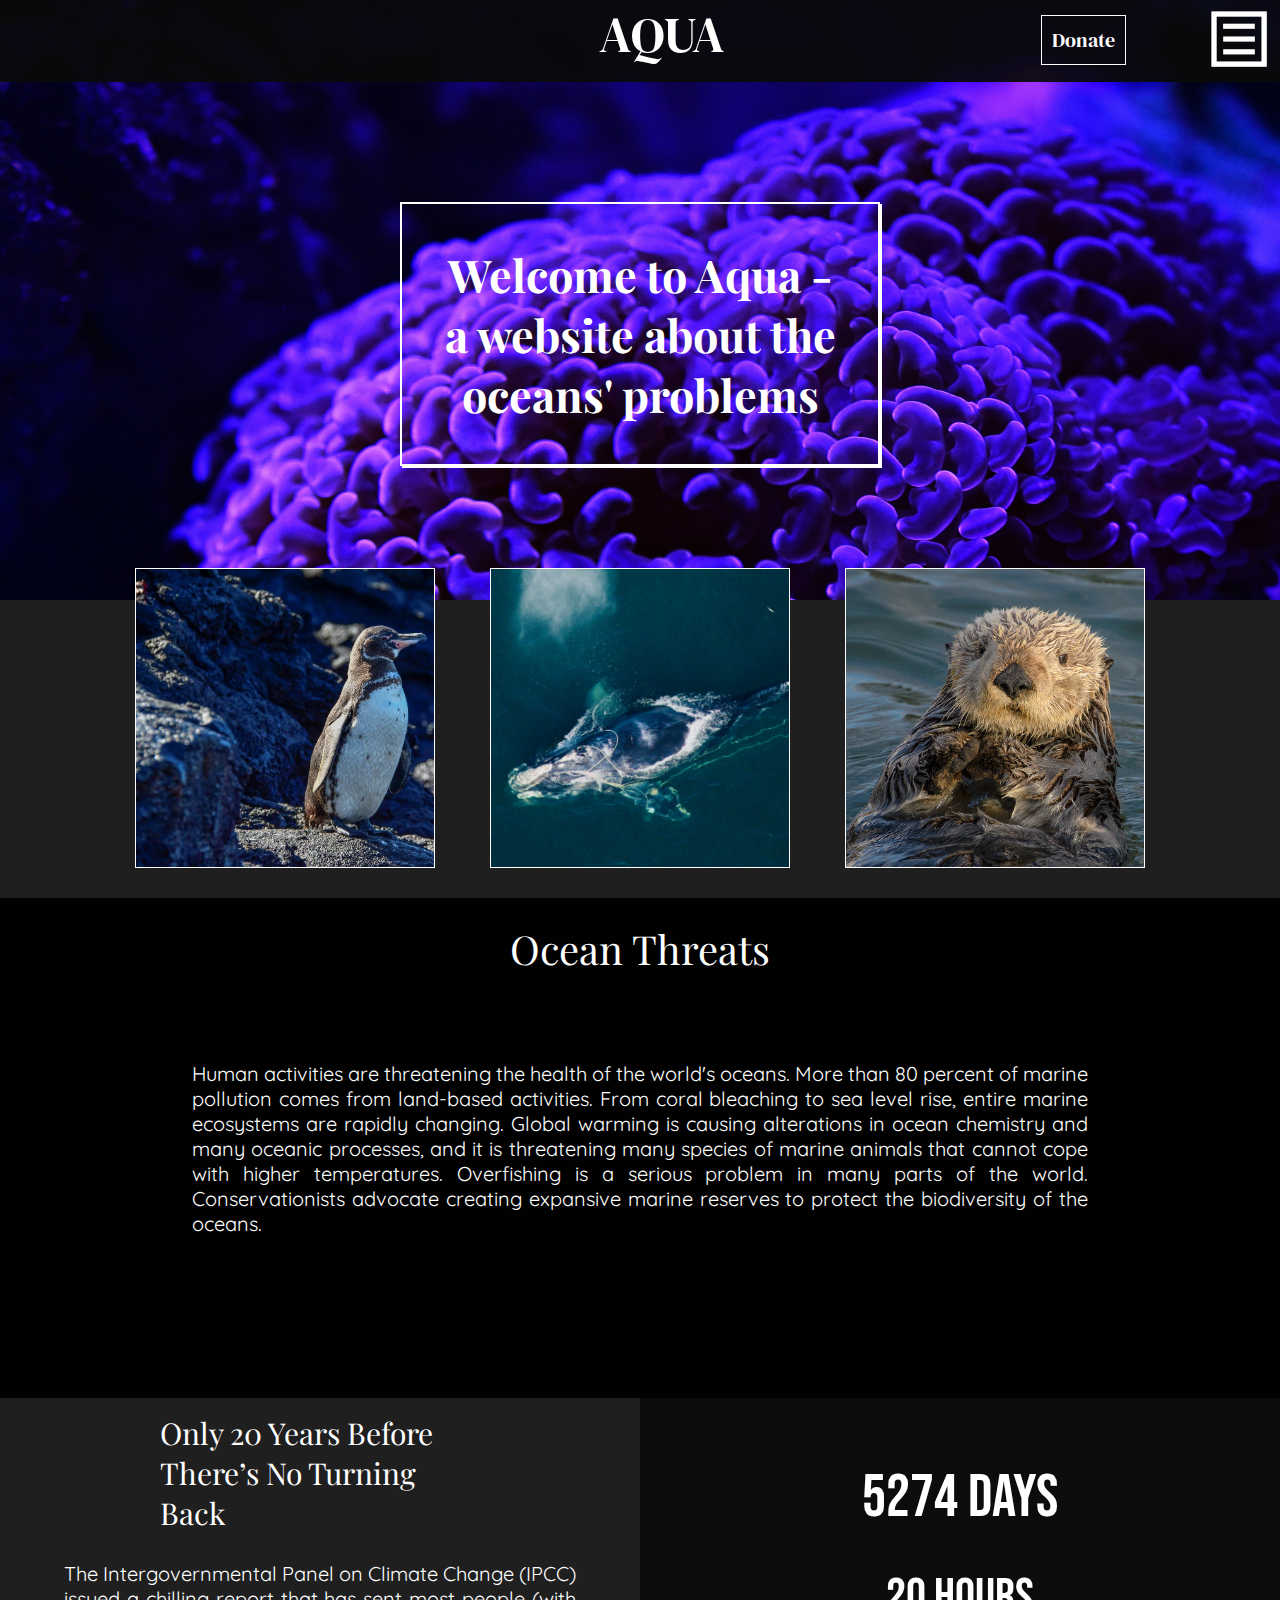
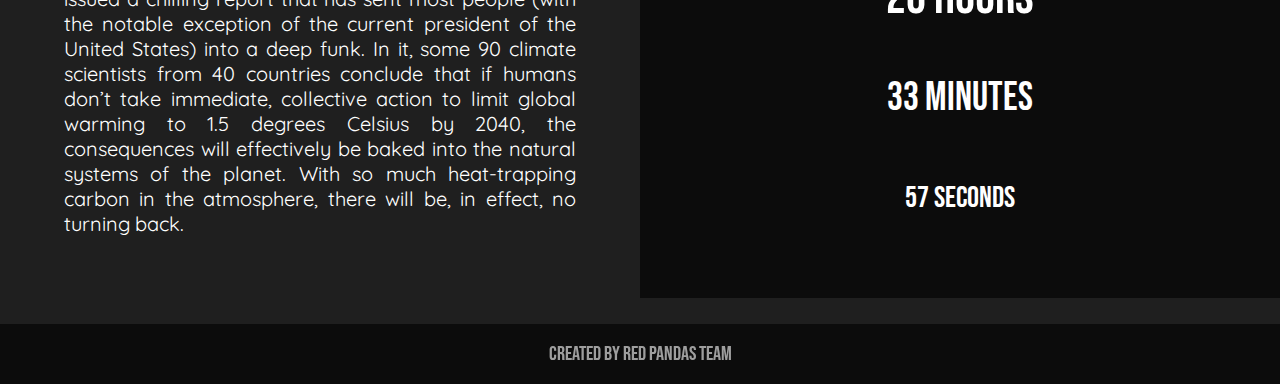
<file: Aqua Website Project/index.html>
<!DOCTYPE html>

<html>

<head>
    <meta name="viewport" content="width=device-width, initial-scale=1">
    <title>Home</title>
    <link rel="stylesheet" href="CSS/main-style.css">
    <link rel="stylesheet" href="CSS/index-style.css">
    <link rel="preconnect" href="https://fonts.gstatic.com">
    <link
        href="https://fonts.googleapis.com/css2?family=Bebas+Neue&family=DM+Serif+Display:ital@0;1&family=Oswald:wght@200;300&family=Playfair+Display:ital,wght@0,400;0,500;0,600;0,700;0,800;0,900;1,400;1,500;1,600;1,700;1,800;1,900&family=Quicksand:wght@300;400;500;600;700&display=swap"
        rel="stylesheet">
</head>

<body>

    <!-- ------------------------------Create navigation bar----------------------------------- -->

    <div id="navbackgrnd">
    </div>

    <nav>
        <div class="nav-back">
            <div id="title">AQUA</div>
            <a href="HTML/donate-form.html">
                <div id="donate">
                    Donate
                </div>
            </a>

            <div class="dropdown">
                <button class="drop-button" onclick="openNav()">

                    <img src="images/icon.png" id="nav-icon">

                </button>
            </div>
        </div>
    </nav>

    <div id="mySidenav" class="sidenav">
        <button class="closebtn" onclick="closeNav()">&times;</button>
        <a href="index.html" id="act-tab">Home</a>
        <a href="HTML/sea-pollution.html">Sea pollution</a>
        <a href="HTML/endangered-animals.html">Endangered animals</a>
        <a href="HTML/global-warming.html">Global warming</a>
    </div>

    <!-- ------------------------------Create title----------------------------------- -->

    <header>
        <p id="tit1">Welcome to Aqua - a website about the oceans' problems</p>
    </header>

    <!-- ------------------------------Create 3 textboxes------------------------------------->

    <div class="textboxes">
        <a href="https://en.wikipedia.org/wiki/Galapagos_Penguin">
            <div class="hvrbox">

                <img src="images/image-15.jpg" class="hvrbox-layer_bottom">

                <div class="hvrbox-layer_top">
                    <div class="hvrbox-text">This tropical Penguin is endemic to the Galápagos Islands, and is the only
                        penguin species which lives so far north. They have adapted to survive in warmer climes, and
                        spend the majority of their time in the water.</div>
                </div>

            </div>
        </a>
        <a href="https://en.wikipedia.org/wiki/North_Atlantic_right_whale">
            <div class="hvrbox">

                <img src="images/image-19.jpg" class="hvrbox-layer_bottom">

                <div class="hvrbox-layer_top">
                    <div class="hvrbox-text">There are only around 400 North Atlantic Right Whales left in our oceans.
                        Due to a great deal of oily blubber they carry, these whales were targeted heavily by hunters
                        and almost reached extinction in the early 20th Century until a ban was put in place in 1937.
                    </div>
                </div>

            </div>
        </a>
        <a href="https://en.wikipedia.org/wiki/Sea_Otter">
            <div class="hvrbox">

                <img src="images/image-13.jpg" class="hvrbox-layer_bottom">

                <div class="hvrbox-layer_top">
                    <div class="hvrbox-text">The Sea Otter is one of the smallest endangered ocean species. If you’re
                        hoping to spot one of these cuties in the wild, they are most commonly found in California. Sea
                        Otters play a vital role in our ecosystem by feeding on sea urchins which help keep kelp forests
                        thriving.</div>
                </div>

            </div>
        </a>
    </div>

    <!-- ------------------------------General Text------------------------------------->

    <div class="gen-inf">
        <div class="gen-back">
            <div class="gen-title">
                Ocean Threats
            </div>
            <div class="gen-text">
                <p>Human activities are threatening the health of the world's oceans. More than 80 percent of marine
                    pollution comes from land-based activities. From coral bleaching to sea level rise, entire marine
                    ecosystems are rapidly changing.

                    Global warming is causing alterations in ocean chemistry and many oceanic processes, and it is
                    threatening many species of marine animals that cannot cope with higher temperatures. Overfishing is
                    a serious problem in many parts of the world. Conservationists advocate creating expansive marine
                    reserves to protect the biodiversity of the oceans.</p>
            </div>
        </div>
    </div>

    <!-- ------------------------------Create text and timer------------------------------------->

    <div class="tim-cont">
        <div id="timer">
            <div id="days"></div>
            <div id="hours"></div>
            <div id="minutes"></div>
            <div id="seconds"></div>
        </div>
        <div id="tim-text">
            <div id="tim-title">
                Only 20 Years Before There’s No Turning Back
            </div>
            <p>The Intergovernmental Panel on Climate Change (IPCC) issued a chilling report that has sent most people
                (with the notable exception of the current president of the United States) into a deep funk. In it, some
                90 climate scientists from 40 countries conclude that if humans don’t take immediate, collective action
                to limit global warming to 1.5 degrees Celsius by 2040, the consequences will effectively be baked into
                the natural systems of the planet. With so much heat-trapping carbon in the atmosphere, there will be,
                in effect, no turning back.</p>
        </div>
    </div>

    <!-- ------------------------------Footer------------------------------------->

    <div class="footer">
        <div class="f-cont">
            Created by Red Pandas Team
        </div>
    </div>

    <!-- ------------------------------Link to javascript code------------------------------------->

    <script src="JavaScript/js-main.js" type="text/javascript"></script>

</body>

</html>
</file>
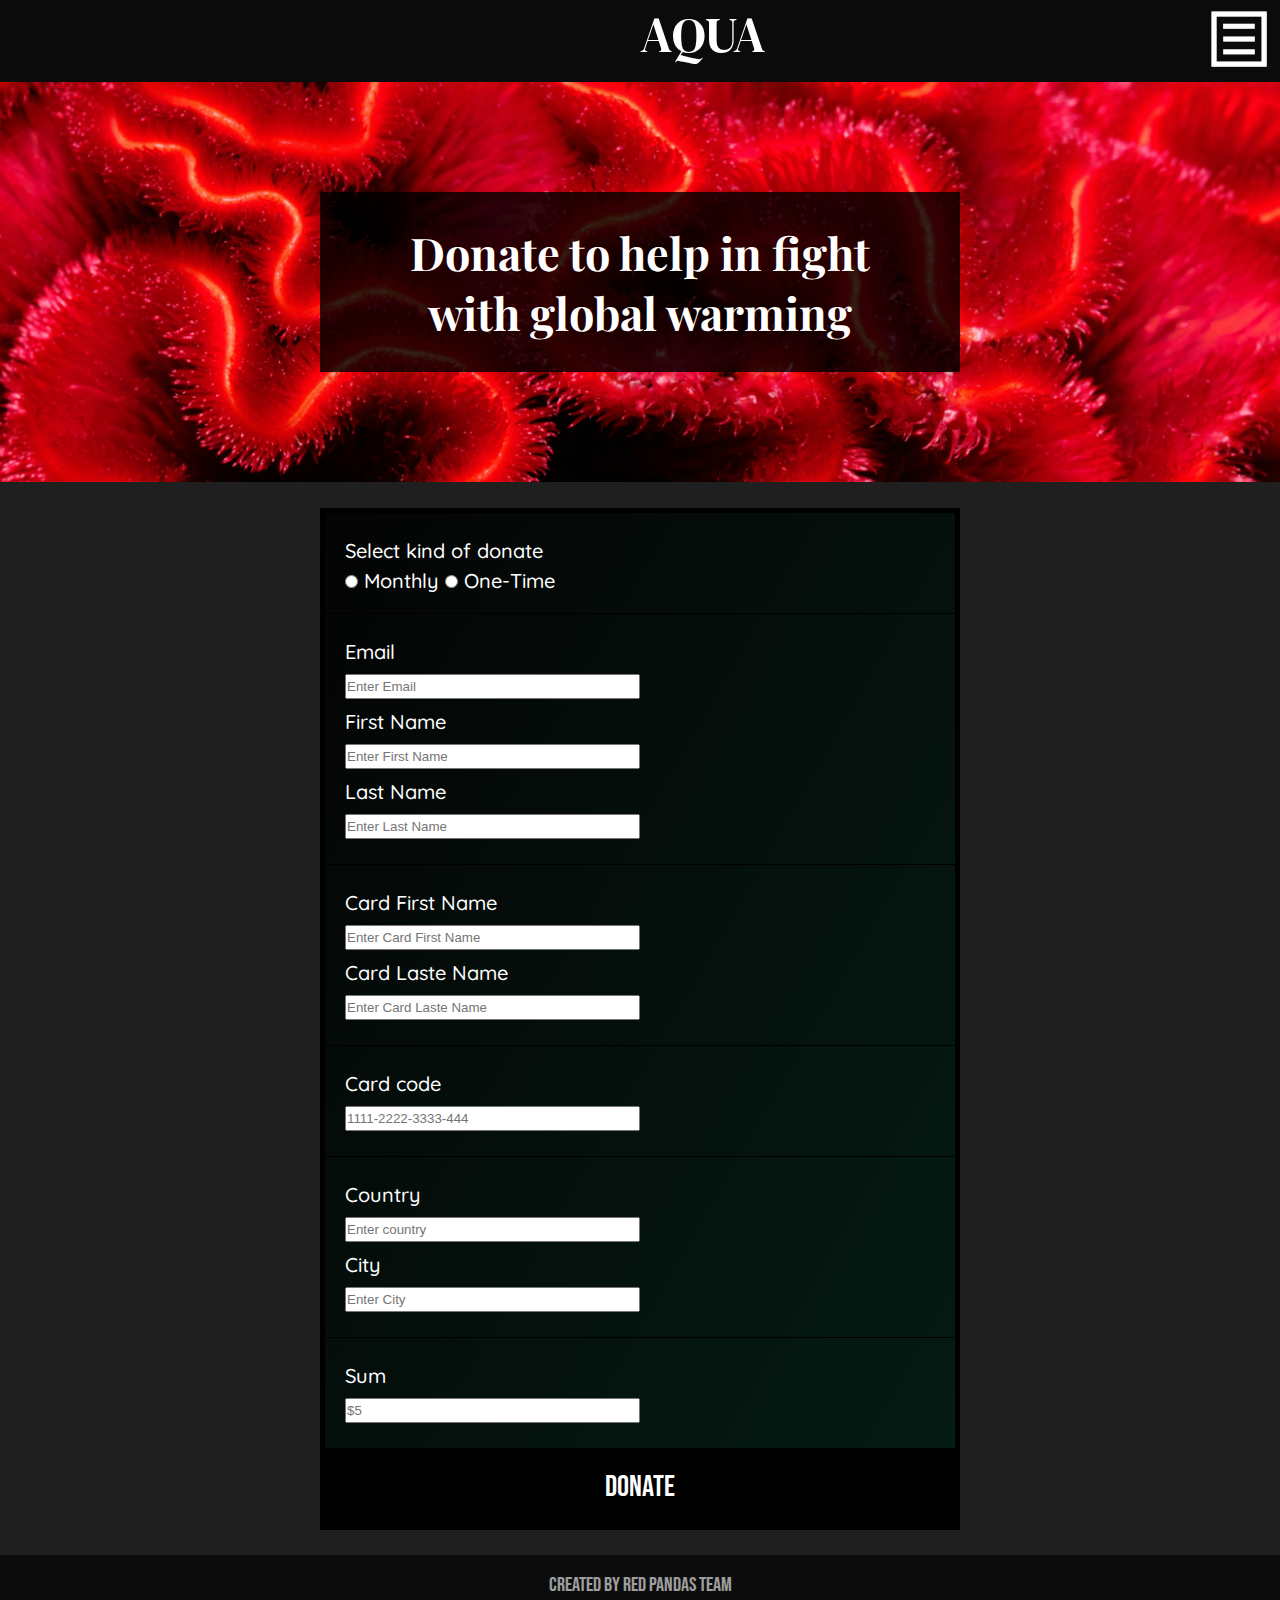
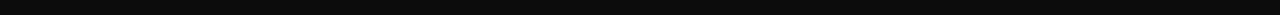
<file: Aqua Website Project/HTML/donate-form.html>
<!DOCTYPE html>

<html>

<head>
    <meta name="viewport" content="width=device-width, initial-scale=1">
    <title>Donate Form</title>
    <link rel="stylesheet" href="../CSS/don-form.css">
    <link rel="stylesheet" href="../CSS/main-style.css">
    <link rel="preconnect" href="https://fonts.gstatic.com">
    <link
        href="https://fonts.googleapis.com/css2?family=Bebas+Neue&family=DM+Serif+Display:ital@0;1&family=Oswald:wght@200;300&family=Playfair+Display:ital,wght@0,400;0,500;0,600;0,700;0,800;0,900;1,400;1,500;1,600;1,700;1,800;1,900&family=Quicksand:wght@300;400;500;600;700&display=swap"
        rel="stylesheet">
</head>

<body>

    <!-- ------------------------------Create navigation bar----------------------------------- -->

    <div id="navbackgrnd">
    </div>

    <nav>
        <div class="nav-back">
            <div id="title">AQUA</div>

            <div class="dropdown">
                <button class="drop-button" onclick="openNav()">

                    <img src="../images/icon.png" id="nav-icon">

                </button>
            </div>
        </div>

    </nav>

    <div id="mySidenav" class="sidenav">
        <button class="closebtn" onclick="closeNav()">&times;</button>
        <a href="../index.html">Home</a>
        <a href="sea-pollution.html">Sea pollution</a>
        <a href="endangered-animals.html">Endangered animals</a>
        <a href="global-warming.html">Global warming</a>
    </div>

    <!-- ------------------------------Create title----------------------------------- -->

    <div class="gen-inf">
        <div class="gen-back">
            <div class="gen-title">
                Donate to help in fight with global warming
            </div>
        </div>
    </div>

    <!-- ------------------------------Create a form----------------------------------- -->

    <div class="form">
        <div class="form-cont">
            <form id="form1">
                <div class="form-chos">
                    <p id=from-title>Select kind of donate</p>
                    <input type="radio" id="chos1" name="chos" value="Monthly" required>
                    <label for="chos1">Monthly</label>
                    <input type="radio" id="chos2" name="chos" value="One-Time" required>
                    <label for="chos2">One-Time</label>
                </div>
                <div class="form-names">
                    <p id=from-title>Email</p>
                    <input type="email" id="email" name="email" placeholder="Enter Email" required>
                    <label for="email"></label>
                    <p id=from-title>First Name</p>
                    <input type="text" id="name1" name="fname" placeholder="Enter First Name" required>
                    <label for="name1"></label>
                    <p id=from-title>Last Name</p>
                    <input type="text" id="name2" name="lname" placeholder="Enter Last Name" required>
                    <label for="name2"></label>
                </div>
                <div class="form-card-names">
                    <p id=from-title>Card First Name</p>
                    <input type="text" id="cname1" name="cfname" placeholder="Enter Card First Name" required>
                    <label for="cname1"></label>
                    <p id=from-title>Card Laste Name</p>
                    <input type="text" id="cname2" name="clname" placeholder="Enter Card Laste Name" required>
                    <label for="cname2"></label>
                </div>
                <div class="form-card">
                    <p id=from-title>Card code</p>
                    <input type="text" id="card" name="card-code" placeholder="1111-2222-3333-444" required
                        pattern="[0-9]{12,16}">
                    <label for="card"></label>
                </div>
                <div class="form-pers">
                    <p id=from-title>Country</p>
                    <input type="text" id="country" name="country" placeholder="Enter country" required>
                    <label for="country"></label>
                    <p id=from-title>City</p>
                    <input type="text" id="city" name="city" placeholder="Enter City" required>
                    <label for="city"></label>
                </div>
                <div class="form-sum">
                    <p id=from-title>Sum</p>
                    <input type="number" id="sum" name="sum" placeholder="$5" required min="1">
                </div>
            </form>

            <div class="btn-class">
                <button type="submit" form="form1" value="Submit" id="btn">Donate</button>
            </div>
        </div>
    </div>

    <!-- ------------------------------Footer------------------------------------->

    <div class="footer">
        <div class="f-cont">
            Created by Red Pandas Team
        </div>
    </div>

        <!-- ------------------------------Link to javascript code------------------------------------->

    <script src="../JavaScript/js-main.js" type="text/javascript"></script>

</body>

</html>
</file>
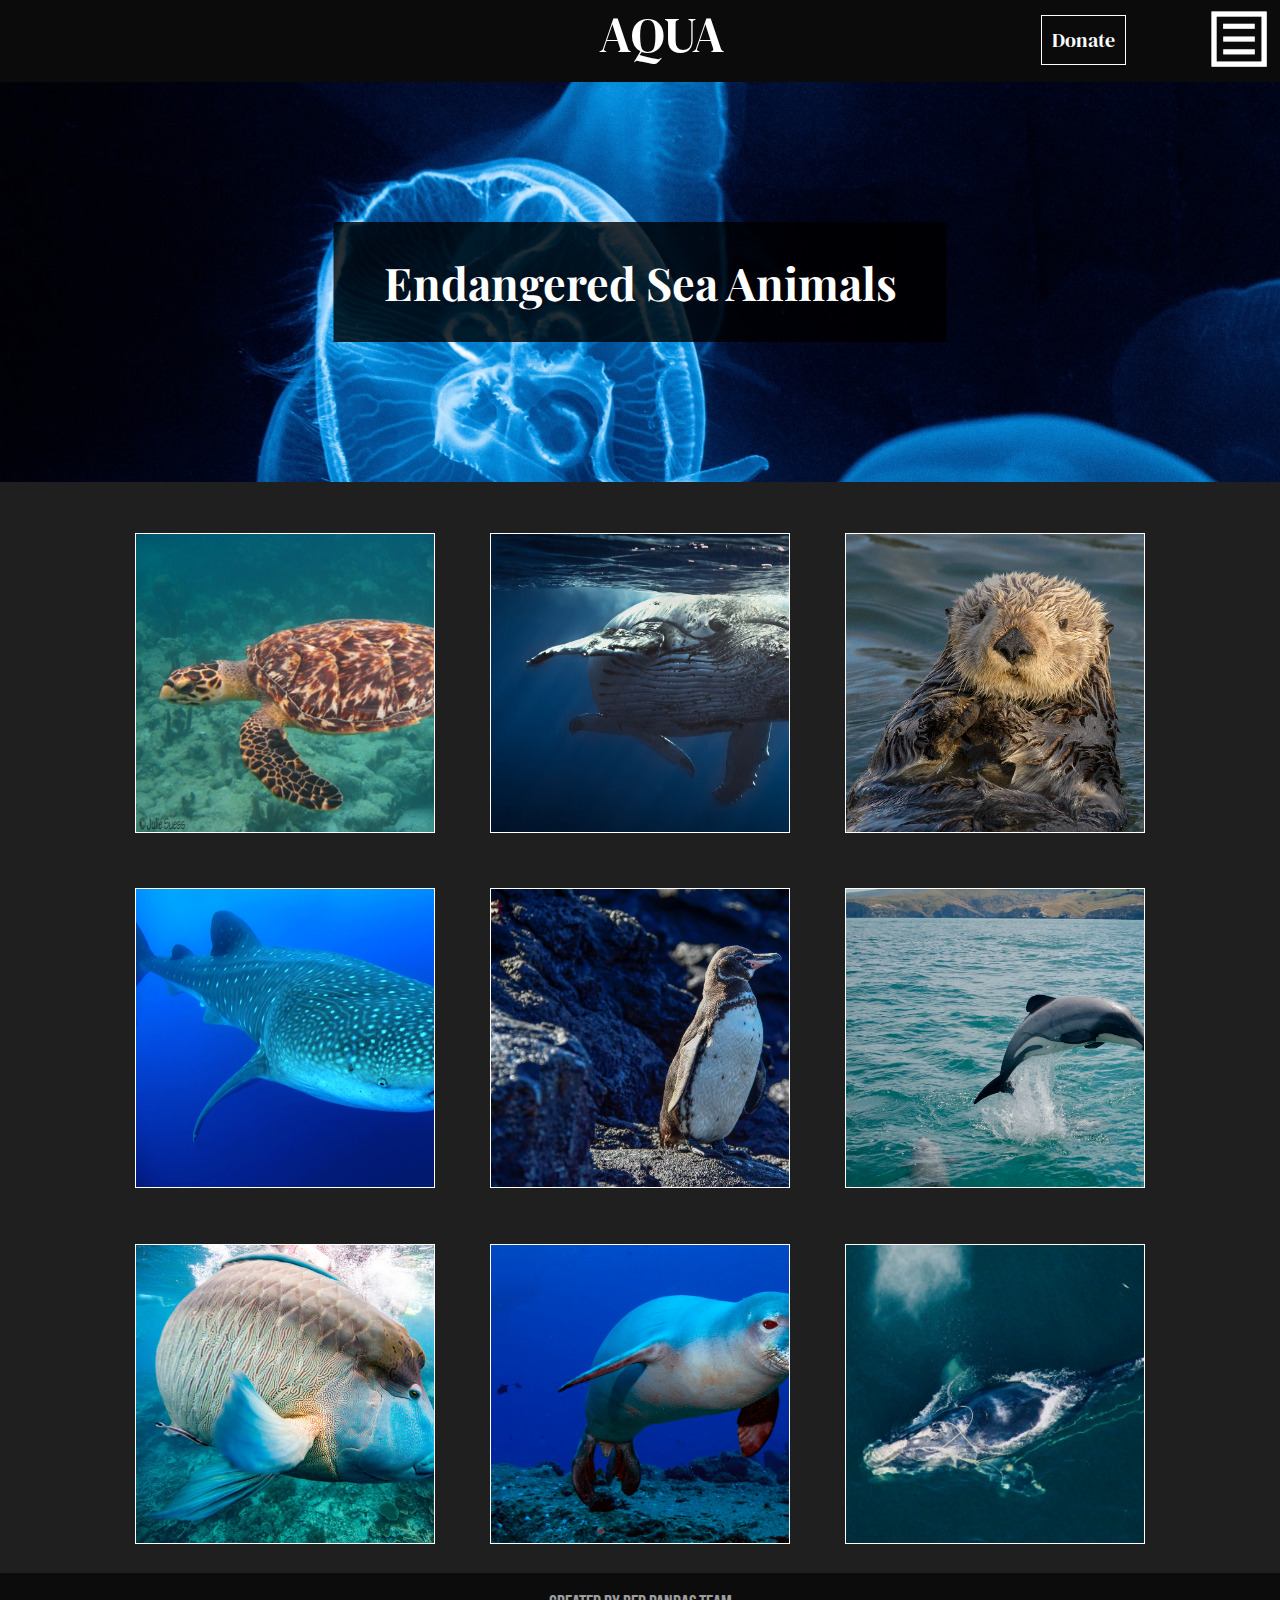
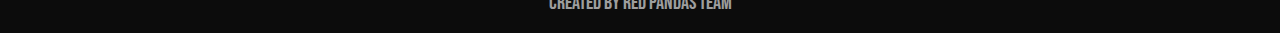
<file: Aqua Website Project/HTML/endangered-animals.html>
<!DOCTYPE html>

<html>

<head>
    <meta name="viewport" content="width=device-width, initial-scale=1">
    <title>Endangered Sea Animals</title>
    <link rel="stylesheet" href="../CSS/en-anim.css">
    <link rel="stylesheet" href="../CSS/main-style.css">
    <link rel="preconnect" href="https://fonts.gstatic.com">
    <link
        href="https://fonts.googleapis.com/css2?family=Bebas+Neue&family=DM+Serif+Display:ital@0;1&family=Oswald:wght@200;300&family=Playfair+Display:ital,wght@0,400;0,500;0,600;0,700;0,800;0,900;1,400;1,500;1,600;1,700;1,800;1,900&family=Quicksand:wght@300;400;500;600;700&display=swap"
        rel="stylesheet">
</head>

<body>


    <!-- ------------------------------Create navigation bar----------------------------------- -->

    <div id="navbackgrnd">
    </div>

    <nav>
        <div class="nav-back">
            <div id="title">AQUA</div>
            <a href="../HTML/donate-form.html">
                <div id="donate">
                    Donate
                </div>
            </a>

            <div class="dropdown">
                <button class="drop-button" onclick="openNav()">

                    <img src="../images/icon.png" id="nav-icon">

                </button>
            </div>
        </div>
    </nav>

    <div id="mySidenav" class="sidenav">
        <button class="closebtn" onclick="closeNav()">&times;</button>
        <a href="../index.html">Home</a>
        <a href="sea-pollution.html">Sea pollution</a>
        <a href="endangered-animals.html" id="act-tab">Endangered animals</a>
        <a href="global-warming.html">Global warming</a>
    </div>

    <!-- ------------------------------Create title----------------------------------- -->

    <div class="gen-inf">
        <div class="gen-back">
            <div class="gen-title">
                Endangered Sea Animals
            </div>
        </div>
    </div>

    <!-- ------------------------------Create first three textboxes----------------------------------- -->

    <div class="textboxes">
        <a href="https://en.wikipedia.org/wiki/Hawksbill_sea_turtle">
            <div class="hvrbox">

                <img src="../images/image-11.jpg" class="hvrbox-layer_bottom">

                <div class="hvrbox-layer_top">
                    <div class="hvrbox-text">The Hawksbill Turtle is the most critically endangered of all Sea Turtle
                        species. Found within reefs of the Indo-Pacific and central Atlantic, they are easily recognised
                        by their distinctive shell and beak-like jaws.</div>
                </div>

            </div>
        </a>
        <a href="https://en.wikipedia.org/wiki/Blue_Whale">
            <div class="hvrbox">

                <img src="../images/image-12.jpg" class="hvrbox-layer_bottom">

                <div class="hvrbox-layer_top">
                    <div class="hvrbox-text">During the industrial revolution whaling was big business, and Blue Whales
                        were hunted for their meat and blubber which was used in the production of oil, soap, perfume
                        and cosmetics.</div>
                </div>

            </div>
        </a>
        <a href="https://en.wikipedia.org/wiki/Sea_Otter">
            <div class="hvrbox">

                <img src="../images/image-13.jpg" class="hvrbox-layer_bottom">

                <div class="hvrbox-layer_top">
                    <div class="hvrbox-text">The Sea Otter is one of the smallest endangered ocean species. If you’re
                        hoping to spot one of these cuties in the wild, they are most commonly found in California. Sea
                        Otters play a vital role in our ecosystem by feeding on sea urchins which help keep kelp forests
                        thriving.</div>
                </div>

            </div>
        </a>
    </div>

    <!-- ------------------------------Create second three textboxes----------------------------------- -->

    <div class="textboxes">
        <a href="https://en.wikipedia.org/wiki/Whale_shark">
            <div class="hvrbox">

                <img src="../images/image-14.png" class="hvrbox-layer_bottom">

                <div class="hvrbox-layer_top">
                    <div class="hvrbox-text">The Whale Shark is the largest fish, and indeed the largest shark in the
                        sea.
                        Sadly, these gentle giants are an endangered ocean species due to legal and illegal fishing
                        operations. They are hunted for oil, meat, and even their fins. Shark fin is a highly
                        sought-after delicacy in Asia.</div>
                </div>

            </div>
        </a>
        <a href="https://en.wikipedia.org/wiki/Galapagos_Penguin">
            <div class="hvrbox">

                <img src="../images/image-15.jpg" class="hvrbox-layer_bottom">

                <div class="hvrbox-layer_top">
                    <div class="hvrbox-text">This tropical Penguin is endemic to the Galápagos Islands, and is the only
                        penguin species which lives so far north. They have adapted to survive in warmer climes, and
                        spend the majority of their time in the water.</div>
                </div>

            </div>
        </a>
        <a href="https://en.wikipedia.org/wiki/Hector%27s_dolphin">
            <div class="hvrbox">

                <img src="../images/image-16.jpg" class="hvrbox-layer_bottom">

                <div class="hvrbox-layer_top">
                    <div class="hvrbox-text">The Hector’s dolphin is the rarest marine dolphin in the world. Their
                        cartoon-like appearance is often compared to Mickey Mouse with their round dorsal fin. This
                        critically endangered dolphin is found in the shallow waters off of North Island in New Zealand.
                    </div>
                </div>

            </div>
        </a>
    </div>

    <!-- ------------------------------Create third three textboxes----------------------------------- -->

    <div class="textboxes">
        <a href="https://en.wikipedia.org/wiki/Humphead_wrasse">
            <div class="hvrbox">

                <img src="../images/image-17.jpg" class="hvrbox-layer_bottom">

                <div class="hvrbox-layer_top">
                    <div class="hvrbox-text">The eye-catching Humphead Wrasse is a characterful reef fish with large
                        lips and a distinctive forehead, often admired by snorkelers and divers. They frequent reef
                        drop-offs in the Indo-Pacific, Central Pacific, East Africa and Red Sea.</div>
                </div>

            </div>
        </a>
        <a href="https://en.wikipedia.org/wiki/Hawaiian_monk_seal">
            <div class="hvrbox">

                <img src="../images/image-18.jpg" class="hvrbox-layer_bottom">

                <div class="hvrbox-layer_top">
                    <div class="hvrbox-text">The adorable Hawaiian Monk is one of the very few species of seal to live
                        in the tropics. When they’re not swimming and diving, they enjoy sunbathing on the land.</div>
                </div>

            </div>
        </a>
        <a href="https://en.wikipedia.org/wiki/North_Atlantic_right_whale">
            <div class="hvrbox">

                <img src="../images/image-19.jpg" class="hvrbox-layer_bottom">

                <div class="hvrbox-layer_top">
                    <div class="hvrbox-text">There are only around 400 North Atlantic Right Whales left in our oceans.
                        Due to a great deal of oily blubber they carry, these whales were targeted heavily by hunters
                        and almost reached extinction in the early 20th Century until a ban was put in place in 1937.
                    </div>
                </div>

            </div>
        </a>
    </div>

    <!-- ------------------------------Footer------------------------------------->

    <div class="footer">
        <div class="f-cont">
            Created by Red Pandas Team
        </div>
    </div>

    <!-- ------------------------------Link to javascript code------------------------------------->

    <script src="../JavaScript/js-main.js" type="text/javascript"></script>

</body>

</html>
</file>
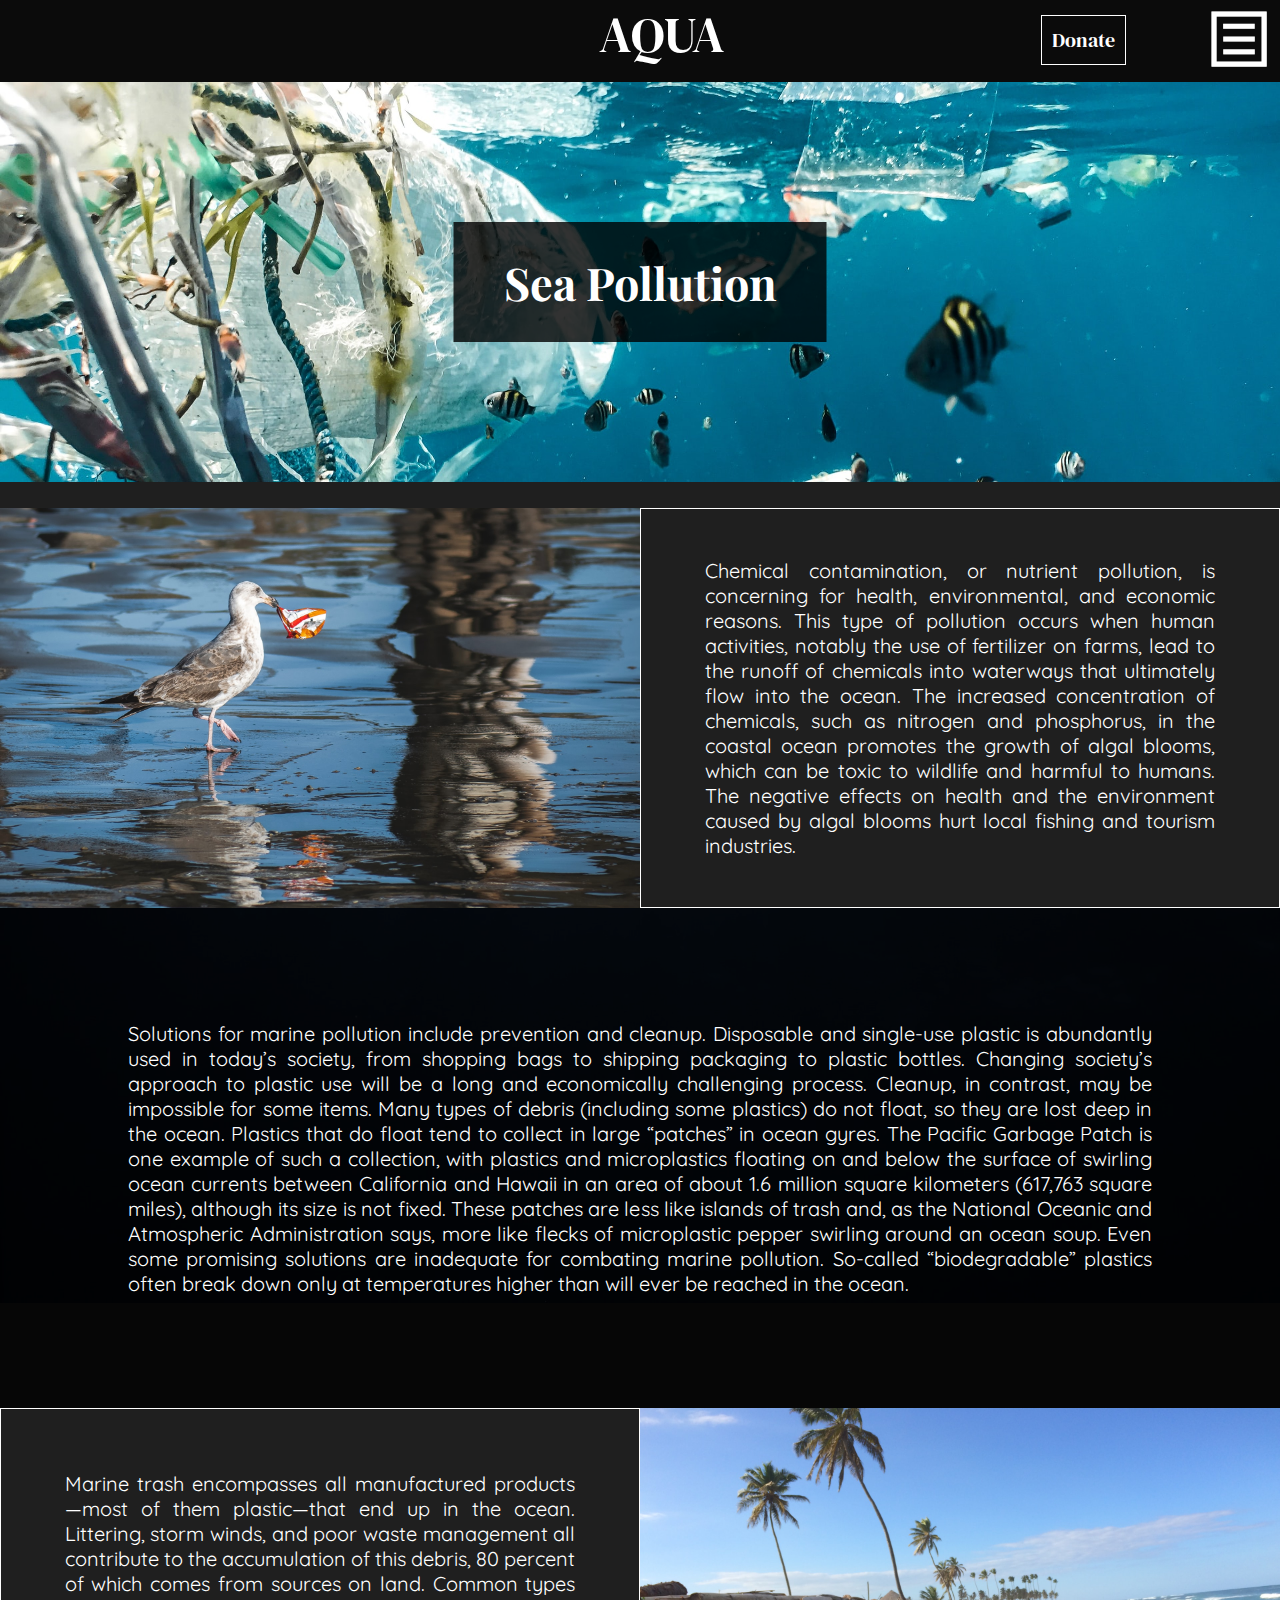
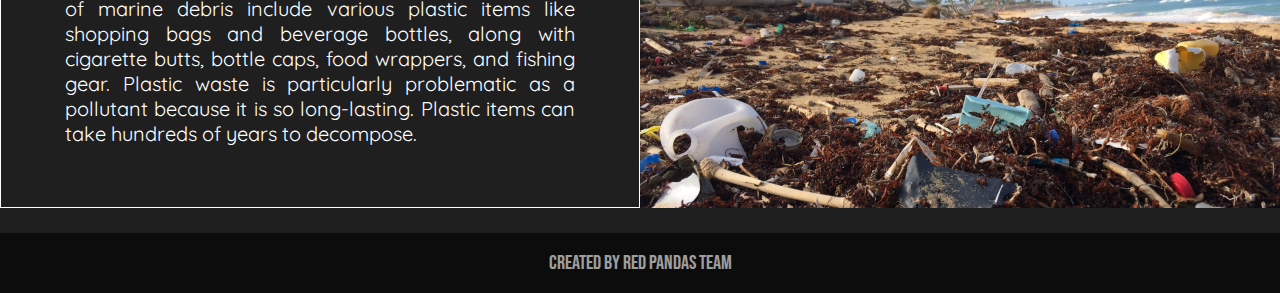
<file: Aqua Website Project/HTML/sea-pollution.html>
<!DOCTYPE html>

<html>

<head>
    <meta name="viewport" content="width=device-width, initial-scale=1">
    <title>Sea Pollution</title>
    <link rel="stylesheet" href="../CSS/sea-pol-style.css">
    <link rel="stylesheet" href="../CSS/main-style.css">
    <link rel="preconnect" href="https://fonts.gstatic.com">
    <link
        href="https://fonts.googleapis.com/css2?family=Bebas+Neue&family=DM+Serif+Display:ital@0;1&family=Oswald:wght@200;300&family=Playfair+Display:ital,wght@0,400;0,500;0,600;0,700;0,800;0,900;1,400;1,500;1,600;1,700;1,800;1,900&family=Quicksand:wght@300;400;500;600;700&display=swap"
        rel="stylesheet">
</head>

<body>

        <!-- ------------------------------Create navigation bar----------------------------------- -->


    <div id="navbackgrnd">
    </div>

    <nav>
        <div class="nav-back">
            <div id="title">AQUA</div>
            <a href="../HTML/donate-form.html">
                <div id="donate">
                    Donate
                </div>
            </a>

            <div class="dropdown">
                <button class="drop-button" onclick="openNav()">

                    <img src="../images/icon.png" id="nav-icon">

                </button>
            </div>
        </div>
    </nav>

    <div id="mySidenav" class="sidenav">
        <button class="closebtn" onclick="closeNav()">&times;</button>
        <a href="../index.html">Home</a>
        <a href="sea-pollution.html" id="act-tab">Sea pollution</a>
        <a href="endangered-animals.html">Endangered animals</a>
        <a href="global-warming.html">Global warming</a>
    </div>

    <!-- ------------------------------Create title----------------------------------- -->

    <div class="gen-inf">
        <div class="gen-back">
            <div class="gen-title">
                Sea Pollution
            </div>
        </div>
    </div>

    <!-- ------------------------------First container with photo and text----------------------------------- -->

    <div class="main-text">
        <div class="mtcont-1">
            <img src="../images/image-7.jpg">
        </div>
        <div class="mtcont-2">
            <div class="mtcont-2-text">
                <p>Chemical contamination, or nutrient pollution, is concerning for health, environmental, and economic
                    reasons. This type of pollution occurs when human activities, notably the use of fertilizer on
                    farms, lead to the runoff of chemicals into waterways that ultimately flow into the ocean. The
                    increased concentration of chemicals, such as nitrogen and phosphorus, in the coastal ocean promotes
                    the growth of algal blooms, which can be toxic to wildlife and harmful to humans. The negative
                    effects on health and the environment caused by algal blooms hurt local fishing and tourism
                    industries.</p>
            </div>
        </div>
    </div>

    <!-- ------------------------------Second container with photo and text----------------------------------- -->

    <div class="main1-inf">
        <div class="main1-back">
            <div class="main1-text">
                <p>Solutions for marine pollution include prevention and cleanup. Disposable and single-use plastic is
                    abundantly used in today’s society, from shopping bags to shipping packaging to plastic bottles.
                    Changing society’s approach to plastic use will be a long and economically challenging process.
                    Cleanup, in contrast, may be impossible for some items. Many types of debris (including some
                    plastics) do not float, so they are lost deep in the ocean. Plastics that do float tend to collect
                    in large “patches” in ocean gyres. The Pacific Garbage Patch is one example of such a collection,
                    with plastics and microplastics floating on and below the surface of swirling ocean currents between
                    California and Hawaii in an area of about 1.6 million square kilometers (617,763 square miles),
                    although its size is not fixed. These patches are less like islands of trash and, as the National
                    Oceanic and Atmospheric Administration says, more like flecks of microplastic pepper swirling around
                    an ocean soup. Even some promising solutions are inadequate for combating marine pollution.
                    So-called “biodegradable” plastics often break down only at temperatures higher than will ever be
                    reached in the ocean.</p>
            </div>
        </div>
    </div>

    <!-- ------------------------------Third container with photo and text----------------------------------- -->

    <div class="main2-text">
        <div class="mtcont2-1">
            <img src="../images/image-10.jpg">
        </div>
        <div class="mtcont2-2">
            <div class="mtcont2-2-text">
                <p>Marine trash encompasses all manufactured products—most of them plastic—that end up in the ocean.
                    Littering, storm winds, and poor waste management all contribute to the accumulation of this debris,
                    80 percent of which comes from sources on land. Common types of marine debris include various
                    plastic items like shopping bags and beverage bottles, along with cigarette butts, bottle caps, food
                    wrappers, and fishing gear. Plastic waste is particularly problematic as a pollutant because it is
                    so long-lasting. Plastic items can take hundreds of years to decompose.</p>
            </div>
        </div>
    </div>

    <!-- ------------------------------Footer------------------------------------->

    <div class="footer">
        <div class="f-cont">
            Created by Red Pandas Team
        </div>
    </div>

    <!-- ------------------------------Link to javascript code------------------------------------->

    <script src="../JavaScript/js-main.js" type="text/javascript"></script>

</body>

</html>
</file>
<file: Aqua Website Project/CSS/main-style.css>
* {
    margin: 0;
    padding: 0;
    box-sizing: border-box;
}

/* Title style */

#title {
    position: absolute;
    font-family: 'DM Serif Display', serif;
    font-size: 50px;
    color: white;
    text-align: center;
    display: inline-block;
    line-height: normal;
    vertical-align: middle;
}

/* Top header style */

.nav-back {
    position: relative;
}

#donate:hover {
    background-color: rgba(0, 0, 0, 0.802)
}

#donate {
    top: 15px;
    cursor: pointer;
    border: 1px solid white;
    padding: 10px;
    right: 12%;
    position: absolute;
    color: white;
    font-size: 20px;
    font-family: 'DM Serif Display', serif;
    transition: 0.5s;
}

#nav-icon {
    width: 70px;
    cursor: pointer;
    margin: -10px;
}

nav {
    background-color: #0a0a0aee;
    overflow: auto;
    text-align: center;
}

/* Button for navbar style */

.dropdown {
    overflow: hidden;
    float: right;
}

.dropdown a {
    font-size: 16px;
    color: white;
    text-align: center;
    padding: 14px 16px;
    text-decoration: none;
}

.dropdown .drop-button {
    cursor: pointer;
    font-size: 16px;
    border: none;
    outline: none;
    color: white;
    padding: 14px 16px;
    margin: 0;
}

.drop-button {
    background-color: rgba(0, 0, 0, 0);
    transition: 0.5s;
}

.drop-button:hover, .drop-button:focus {
    background-color: #000000cd;
}

/* Navigation menu style */

.sidenav {
    height: 100%;
    width: 0;
    position: fixed;
    z-index: 2;
    top: 0;
    right: 0;
    background-color: #0a0a0a;
    overflow-x: hidden;
    transition: 0.5s;
    padding-top: 60px;
}

.sidenav a {
    padding: 15px 15px 15px 15px;
    text-decoration: none;
    font-size: 25px;
    font-family: 'Bebas Neue', cursive;
    color: #ffffff;
    display: block;
    transition: 0.5s;
}

.sidenav a:hover {
    background-color: #000000;
}

.sidenav .closebtn {
    cursor: pointer;
    color: white;
    position: absolute;
    top: 0;
    right: 0;
    border-style: none;
    font-size: 40px;
    width: 50px;
    height: 50px;
    background-color: rgba(0, 0, 0, 0);
    text-align: center;
    opacity: 0.5;
    transition: 0.5s;
}

.sidenav .closebtn:hover {
    opacity: 1;
}

/* Footer style */

.footer {
	margin-top: 2vw;
	width: 100%;
	height: 60px;
	position: relative;
	background-color: rgb(12, 12, 12);
}

.f-cont {
	cursor: pointer;
	position: absolute;
	top: 50%;
	left: 50%;
	transform: translate(-50%, -50%);
	font-family: 'Bebas Neue', cursive;
	color: rgb(255, 255, 255);
	font-size: 20px;
	opacity: 0.6;
	transition: 0.5s;
}

.f-cont:hover {
	opacity: 1;
	border-bottom: 1px solid rgb(255, 255, 255);
}
</file>
<file: Aqua Website Project/CSS/index-style.css>
body {
	background-color: rgb(31, 31, 31);
}

#act-tab {
	background-image: url("../images/image-6.jpg");
	background-position: center;
	background-size: 110%;
	background-repeat: no-repeat;
}

/* Title style */

#navbackgrnd {
	background-image: url("../images/image-6.jpg");
	background-repeat: no-repeat;
	background-attachment: fixed;
	background-position: top;
	background-size: cover;
	background-size: 110%;
	width: 100%;
	padding-bottom: 600px;
	position: absolute;
	z-index: -1;
	filter: blur(0.6px);
}

#tit1 {
	font-family: 'Playfair Display', serif;
	font-weight: 700;
	color: rgb(255, 255, 255);
	font-size: 45px;
	text-align: center;
	width: 480px;
	margin-left: auto;
	margin-right: auto;
	margin-top: 120px;
	border: 2px solid white;
	box-shadow: 2px 2px rgb(255, 255, 255);
	padding: 40px;
}

/* Textboxes with images style */

.textboxes {
	padding-top: 8vw;
	width: 100%;
	display: inline-block;
	text-align: center;
}

.textboxes .hvrbox {
	margin-right: 2vw;
	margin-left: 2vw;
	font-family: 'Quicksand';
}

a {
	text-decoration: none;
	color: rgba(31, 31, 31, 0)
}

.hvrbox {
	position: relative;
	display: inline-block;
	overflow: hidden;
	width: 300px;
	height: 300px;
	border: 1px solid white;
	transition: 0.8s;
}

.hvrbox img {
	width: auto;
	height: 100%;
	transition: 0.8s;
}

.hvrbox .hvrbox-layer_bottom {
	display: block;
}

.hvrbox .hvrbox-layer_top {
	opacity: 0;
	position: absolute;
	top: 0;
	left: 0;
	right: 0;
	bottom: 0;
	width: 100%;
	height: 100%;
	background: rgba(0, 0, 0, 0.734);
	color: #fff;
	padding: 15px;
	transition: 0.8s;
}

.hvrbox:hover .hvrbox-layer_top, .hvrbox.active .hvrbox-layer_top {
	opacity: 1;
}

.hvrbox:hover {
	transform: scale(1.1, 1.1);
	box-shadow: 1px 1px 6px rgb(255, 255, 255);
	border: none;
	z-index: 2;
}

.hvrbox .hvrbox-text {
	font-size: 18px;
	display: inline-block;
	position: absolute;
	top: 50%;
	left: 50%;
	transform: translate(-50%, -50%);
}

.hvrbox-text  {
	width: 90%;

}

/* Main text style */

.gen-inf {
	margin-top: 2vw;
	overflow: hidden;
	width: 100%;
	height: 500px;
	background-image: url("https://media.giphy.com/media/26AHQYzFXI6T8U9z2/source.gif");
	background-attachment: fixed;
	background-repeat: no-repeat;
	background-size: cover;
	background-position: center;
	position: relative;
	background-color: rgba(0, 0, 0, 0.802);
}

.gen-back {
	background-color: rgba(0, 0, 0, 0.802);
	width: 100%;
	height: 500px;
}

.gen-title {
	font-size: 40px;
	position: absolute;
	color: rgba(255, 255, 255);
	font-family: 'Playfair Display', serif;
	left: 50%;
	top: 10%;
	transform: translate(-50%, -50%);
}

.gen-text {
	position: absolute;
	color: rgba(255, 255, 255);
	font-family: 'Quicksand';
	left: 50%;
	top: 50%;
	width: 70%;
	font-size: 20px;
	transform: translate(-50%, -50%);
	text-align: justify;
}

/* Timer and text style */

.tim-cont {
	position: relative;
	width: 100%;
	height: 500px;
	overflow: hidden;
}

#timer {
	position: absolute;
	width: 50%;
	height: 500px;
	right: 0;
	background-color: rgb(12, 12, 12);
}

#days, #hours, #minutes, #seconds {
	position: absolute;
	transform: translate(-50%, -50%);
	color: white;
	font-family: 'Bebas Neue', cursive;
}

#days {
	top: 20%;
	left: 50%;
	font-size: 60px;
}

#hours {
	top: 40%;
	left: 50%;
	font-size: 50px;
}

#minutes {
	top: 60%;
	left: 50%;
	font-size: 40px;
}

#seconds {
	top: 80%;
	left: 50%;
	font-size: 30px;
}

#tim-title {
	font-family: 'Playfair Display', serif;
	font-size: 30px;
	top: 15%;
	left: 50%;
	position: absolute;
	transform: translate(-50%, -50%);
}

#tim-text p {
	top: 60%;
	left: 50%;
	position: absolute;
	transform: translate(-50%, -50%);
	font-family: 'Quicksand';
	text-align: justify;
	width: 80%;
	font-size: 20px;
}

#tim-text {
	color: rgb(255, 255, 255);
	width: 50%;
	height: 500px;
	background-image: linear-gradient(35deg, rgb(14, 14, 43), rgb(90, 87, 252));
	background-attachment: fixed;
	position: absolute;
	left: 0;
}

/* Footer */


.footer {
	margin-top: 2vw;
	width: 100%;
	height: 60px;
	position: relative;
	background-color: rgb(12, 12, 12);
}

.f-cont {
	cursor: pointer;
	position: absolute;
	top: 50%;
	left: 50%;
	transform: translate(-50%, -50%);
	font-family: 'Bebas Neue', cursive;
	color: rgb(255, 255, 255);
	font-size: 20px;
	opacity: 0.6;
	transition: 0.5s;
}

.f-cont:hover {
	opacity: 1;
	border-bottom: 1px solid rgb(255, 255, 255);
}

@media only screen and (max-width: 1100px) {
	.hvrbox {
		display: none;
	}
}
</file>
<file: Aqua Website Project/CSS/don-form.css>
body {
	background-color: rgb(31, 31, 31);
}

a {
	text-decoration: none;
}

/* ------------------------------------------------------------------------------------------------------------ */
/* ------------------------------------------------------------------------------------------------------------ */
/* ------------------------------------------------------------------------------------------------------------ */

/* Title style */

.gen-inf {
	overflow: hidden;
	width: 100%;
	height: 400px;
	background-image: url("../images/image-20.jpg");
	background-attachment: fixed;
	background-repeat: no-repeat;
	background-size: cover;
	background-position: center;
	position: relative;
}

.gen-back {
	width: 100%;
	height: 400px;
}

.gen-title {
	background-color: rgba(0, 0, 0, 0.802);
	padding: 30px;
	padding-left: 50px;
	padding-right: 50px;
	font-family: 'Playfair Display', serif;
	font-weight: 700;
	color: rgb(255, 255, 255);
	font-size: 45px;
	text-align: center;
	position: absolute;
	color: rgba(255, 255, 255);
	font-family: 'Playfair Display', serif;
	left: 50%;
	top: 50%;
	transform: translate(-50%, -50%);
}

/* ------------------------------------------------------------------------------------------------------------ */
/* ------------------------------------------------------------------------------------------------------------ */
/* ------------------------------------------------------------------------------------------------------------ */

/* Form style */

.form {
	background-image: linear-gradient(120deg, rgb(4, 4, 4), rgb(5, 28, 21));	
	margin-top: 2vw;
	color: white;
	border: 5px solid black;
	font-family: 'Quicksand';
	font-weight: 500;
	font-size: 20px;
	width: 50%;
	margin-right: auto;
	margin-left: auto;
	height: auto;
	background-color: rgb(255, 255, 255);
}

.form-chos {
	padding: 20px;
	border-bottom: 1px solid black;
}

.form-names {
	padding: 20px;
	border-bottom: 1px solid black;
}

.form-card-names {
	padding: 20px;
	border-bottom: 1px solid black;
}

.form-card {
	padding: 20px;
	border-bottom: 1px solid black;
}

.form-pers {
	padding: 20px;
	border-bottom: 1px solid black;
}

.form-sum {
	padding: 20px;
	border-bottom: 1px solid black;
}

#btn {
	width: 100%;
	cursor: pointer;
	font-family: 'Bebas Neue', cursive;
	font-size: 30px;
	color: rgb(255, 255, 255);
	padding: 20px;
	border: none;
	background-color: black;
	transition: 2s;
}

#btn:hover {
	background-image: linear-gradient(-130deg, rgb(2, 2, 2), rgb(16, 7, 19));	
	transition: 0.5s;
}

#email, #name1, #name2, #cname1, #cname2, #card, #country, #city, #sum {
	margin-top: 5px;
	margin-bottom: 5px;
	width: 50%;
	height: 25px;
}

#from-title {
	margin-top: 5px;
	margin-bottom: 5px;
}

/* ------------------------------------------------------------------------------------------------------------ */
/* ------------------------------------------------------------------------------------------------------------ */
/* ------------------------------------------------------------------------------------------------------------ */


@media only screen and (max-width: 1100px) {
	.hvrbox {
		display: none;
	}
}
</file>
<file: Aqua Website Project/CSS/en-anim.css>
body {
	background-color: rgb(31, 31, 31);
}

a {
	text-decoration: none;
}

#act-tab {
	background-image: url("../images/image-4.jpg");
	background-position: bottom;
	background-size: 110%;
	background-repeat: no-repeat;
}

/* ------------------------------------------------------------------------------------------------------------ */
/* ------------------------------------------------------------------------------------------------------------ */
/* ------------------------------------------------------------------------------------------------------------ */

/* Title style */

.gen-inf {
	overflow: hidden;
	width: 100%;
	height: 400px;
	background-image: url("../images/image-4.jpg");
	background-attachment: fixed;
	background-repeat: no-repeat;
	background-size: cover;
	background-position: center;
	position: relative;
}

.gen-back {
	width: 100%;
	height: 400px;
}

.gen-title {
	background-color: rgba(0, 0, 0, 0.802);
	padding: 30px;
	padding-left: 50px;
	padding-right: 50px;
	font-family: 'Playfair Display', serif;
	font-weight: 700;
	color: rgb(255, 255, 255);
	font-size: 45px;
	text-align: center;
	position: absolute;
	color: rgba(255, 255, 255);
	font-family: 'Playfair Display', serif;
	left: 50%;
	top: 50%;
	transform: translate(-50%, -50%);
}

/* ------------------------------------------------------------------------------------------------------------ */
/* ------------------------------------------------------------------------------------------------------------ */
/* ------------------------------------------------------------------------------------------------------------ */

.main-text {
	position: relative;
	margin-top: 2vw;
	height: 100px;
}

.mtcont-2 {
	background-color: rgb(31, 31, 31);
	position: absolute;
	width: 100%;
	height: 100px;
	font-family: 'Quicksand';
}

.mtcont-2-title {
	text-align: center;
	font-family: 'Playfair Display', serif;
	color:rgb(255, 255, 255);
	top: 15%;
	position: absolute;
	left: 50%;
	transform: translate(-50%, -50%);
}

.mtcont-2-text {
	color:rgb(255, 255, 255);
	top: 50%;
	position: absolute;
	left: 50%;
	transform: translate(-50%, -50%);
}

/* ------------------------------------------------------------------------------------------------------------ */
/* ------------------------------------------------------------------------------------------------------------ */
/* ------------------------------------------------------------------------------------------------------------ */

/* Textboxes with images style */

.textboxes {
	padding-top: 4vw;
	width: 100%;
	display: inline-block;
	text-align: center;
}

.textboxes .hvrbox {
	margin-right: 2vw;
	margin-left: 2vw;
	font-family: 'Quicksand';
}

a {
	text-decoration: none;
	color: rgba(31, 31, 31, 0)
}

.hvrbox {
	position: relative;
	display: inline-block;
	overflow: hidden;
	width: 300px;
	height: 300px;
	border: 1px solid white;
	transition: 0.8s;
}

.hvrbox img {
	width: auto;
	height: 100%;
	transition: 0.8s;
}

.hvrbox .hvrbox-layer_bottom {
	display: block;
}

.hvrbox .hvrbox-layer_top {
	opacity: 0;
	position: absolute;
	top: 0;
	left: 0;
	right: 0;
	bottom: 0;
	width: 100%;
	height: 100%;
	background: rgba(0, 0, 0, 0.734);
	color: #fff;
	padding: 15px;
	transition: 0.8s;
}

.hvrbox:hover .hvrbox-layer_top, .hvrbox.active .hvrbox-layer_top {
	opacity: 1;
}

.hvrbox:hover {
	transform: scale(1.1, 1.1);
	box-shadow: 1px 1px 6px rgb(255, 255, 255);
	border: none;
	z-index: 2;
}



.hvrbox .hvrbox-text {
	font-size: 18px;
	display: inline-block;
	position: absolute;
	top: 50%;
	left: 50%;
	transform: translate(-50%, -50%);
}

.hvrbox-text  {
	width: 90%;

}

/* ------------------------------------------------------------------------------------------------------------ */
/* ------------------------------------------------------------------------------------------------------------ */
/* ------------------------------------------------------------------------------------------------------------ */



@media only screen and (max-width: 1100px) {
	.hvrbox {
		display: none;
	}
}
</file>
<file: Aqua Website Project/CSS/sea-pol-style.css>
body {
	background-color: rgb(31, 31, 31);
}

a {
	text-decoration: none;
}

#act-tab {
	background-image: url("../images/image-3.jpg");
	background-position: bottom;
	background-size: 110%;
	background-repeat: no-repeat;
}

/* ------------------------------------------------------------------------------------------------------------ */
/* ------------------------------------------------------------------------------------------------------------ */
/* ------------------------------------------------------------------------------------------------------------ */

/* Header title style */

.gen-inf {
	overflow: hidden;
	width: 100%;
	height: 400px;
	background-image: url("../images/image-3.jpg");
	background-attachment: fixed;
	background-repeat: no-repeat;
	background-size: cover;
	background-position: bottom;
	position: relative;
}

.gen-back {
	width: 100%;
	height: 400px;
}

.gen-title {
	background-color: rgba(0, 0, 0, 0.802);
	padding: 30px;
	padding-left: 50px;
	padding-right: 50px;
	font-family: 'Playfair Display', serif;
	font-weight: 700;
	color: rgb(255, 255, 255);
	font-size: 45px;
	text-align: center;
	position: absolute;
	color: rgba(255, 255, 255);
	font-family: 'Playfair Display', serif;
	left: 50%;
	top: 50%;
	transform: translate(-50%, -50%);
}

/* ------------------------------------------------------------------------------------------------------------ */
/* ------------------------------------------------------------------------------------------------------------ */
/* ------------------------------------------------------------------------------------------------------------ */

/* First textbox and image style */

.main-text {
	position: relative;
	margin-top: 2vw;
	height: 400px;
}

.mtcont-1{
	position: absolute;
	left: 0;
	height: 400px;
	width: 50%;
	overflow: hidden;
}

.mtcont-1 img{
	width: 100%;
	height: auto;
}

.mtcont-2 {
	background-color: rgb(31, 31, 31);
	position: absolute;
	right: 0;
	width: 50%;
	height: 400px;
	border: 1px solid rgb(255, 255, 255);
	font-family: 'Quicksand';
}

.mtcont-2-title {
	text-align: center;
	font-family: 'Playfair Display', serif;
	color:rgb(255, 255, 255);
	top: 15%;
	position: absolute;
	left: 50%;
	font-size: 30px;
	transform: translate(-50%, -50%);
}

.mtcont-2-text {
	color:rgb(255, 255, 255);
	top: 50%;
	position: absolute;
	width: 80%;
	font-size: 20px;
	text-align: justify;
	left: 50%;
	transform: translate(-50%, -50%);
}

/* ------------------------------------------------------------------------------------------------------------ */
/* ------------------------------------------------------------------------------------------------------------ */
/* ------------------------------------------------------------------------------------------------------------ */

/* Second textbox and image style */

.main1-inf {
	overflow: hidden;
	width: 100%;
	height: 500px;
	background-image: url("../images/image-8.jpg");
	background-attachment: fixed;
	background-repeat: no-repeat;
	background-size: cover;
	background-position: center;
	position: relative;	
}

.main1-back {
	background-color: rgba(0, 0, 0, 0.802);
	width: 100%;
	height: 500px;
}

.main1-title {
	position: absolute;
	color: rgba(255, 255, 255);
	font-family: 'Playfair Display', serif;
	left: 50%;
	top: 10%;
	transform: translate(-50%, -50%);
}

.main1-text {
	width: 80%;
	text-align: justify;
	position: absolute;
	color: rgba(255, 255, 255);
	font-family: 'Quicksand';
	left: 50%;
	top: 50%;
	font-size: 20px;
	transform: translate(-50%, -50%);
}

/* ------------------------------------------------------------------------------------------------------------ */
/* ------------------------------------------------------------------------------------------------------------ */
/* ------------------------------------------------------------------------------------------------------------ */

/* Third textbox and image style */

.main2-text {
	position: relative;
	height: 400px;
}

.mtcont2-1{
	position: absolute;
	right: 0;
	height: 400px;
	width: 50%;
	overflow: hidden;
}

.mtcont2-1 img{
	width: 100%;
	height: auto;
}

.mtcont2-2 {
	background-color: rgb(31, 31, 31);
	position: absolute;
	left: 0;
	width: 50%;
	height: 400px;
	border: 1px solid rgb(255, 255, 255);
	font-family: 'Quicksand';
}

.mtcont2-2-title {
	text-align: center;
	font-family: 'Playfair Display', serif;
	color:rgb(255, 255, 255);
	top: 15%;
	position: absolute;
	left: 50%;
	transform: translate(-50%, -50%);
}

.mtcont2-2-text {
	font-size: 20px;
	width: 80%;
	text-align: justify;
	color:rgb(255, 255, 255);
	top: 50%;
	position: absolute;
	left: 50%;
	transform: translate(-50%, -50%);
}

/* ------------------------------------------------------------------------------------------------------------ */
/* ------------------------------------------------------------------------------------------------------------ */
/* ------------------------------------------------------------------------------------------------------------ */

/* hidden textboxes */

@media only screen and (max-width: 1100px) {
	.hvrbox {
		display: none;
	}
}
</file>
